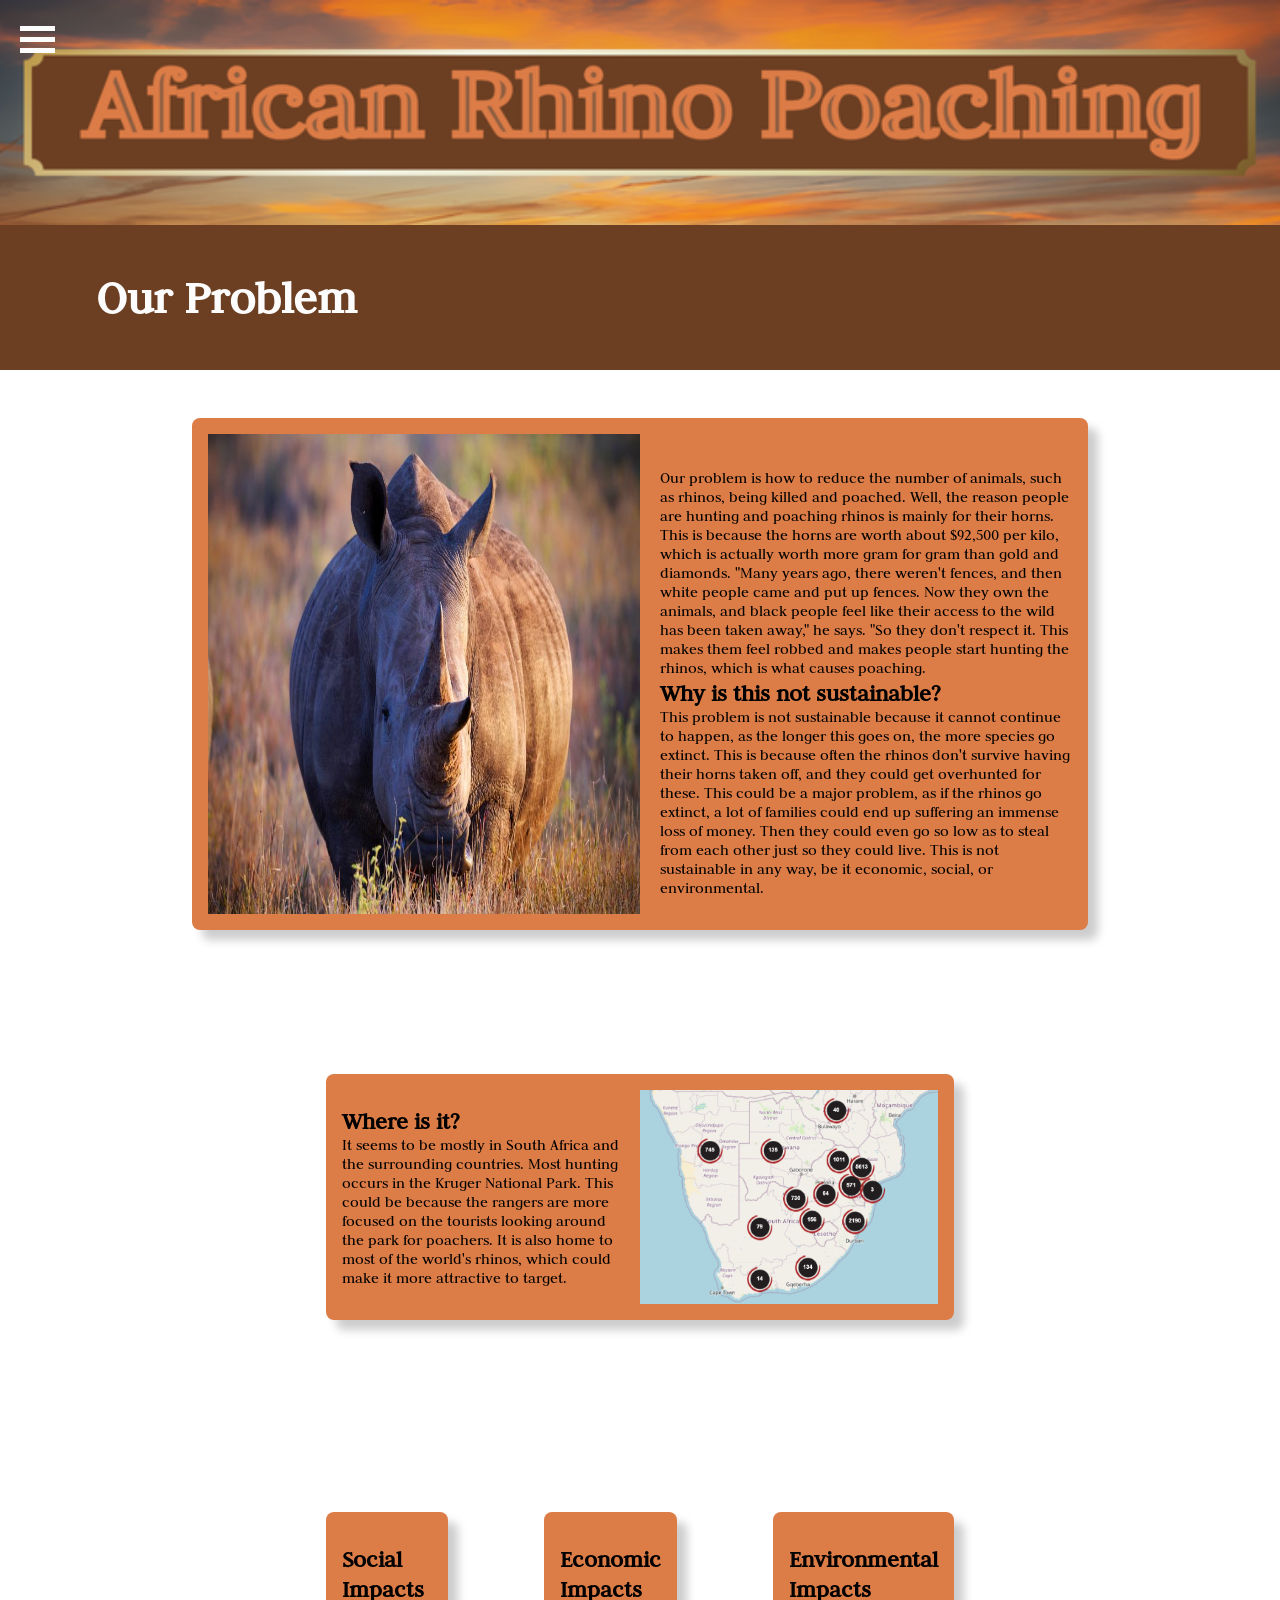
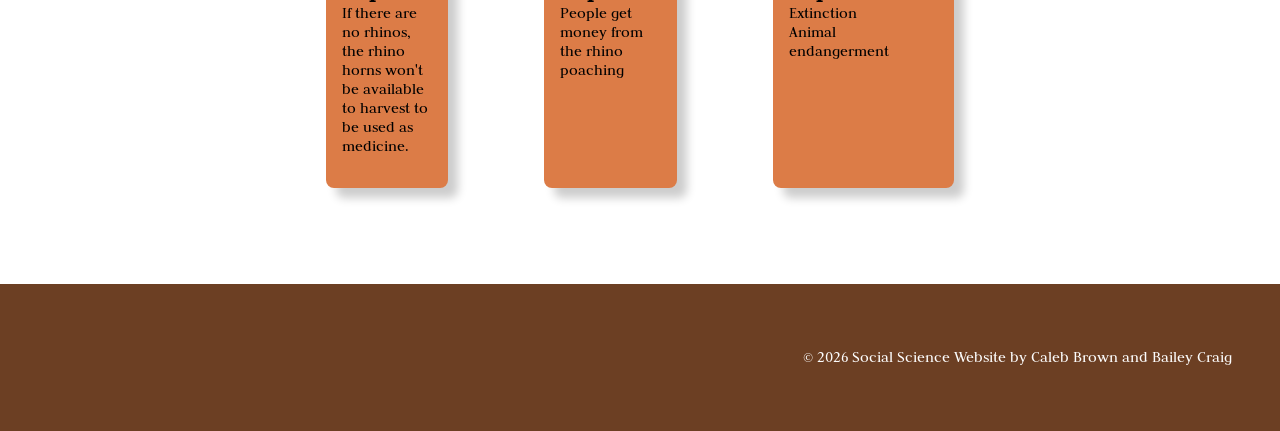
<file: index.html>
<!DOCTYPE html>
<html lang="en">

<head>
    <meta name="viewport" content="width=device-width, initial-scale=1">
    <meta charset="UTF-8">
    <link rel="stylesheet" href="style.css">
    <title>My Showcase Website</title>
</head>
<body>
<div class="container" onclick="toggleNav(this)">
  <div class="bar1"></div>
  <div class="bar2"></div>
  <div class="bar3"></div>
</div>

<script>
function toggleNav(x) {
  const sidenav = document.getElementById("mySidenav");
  if (sidenav.style.width === "250px") {
    sidenav.style.width = "0";
  } else {
    sidenav.style.width = "250px";
  }
  x.classList.toggle("change");
}
</script>

<div id="mySidenav" class="sidenav">
  <a href="index.html">Our Problem</a>
  <a href="perspectives.html">Perspectives</a>
  <a href="solution.html">Our Solution</a>
  <a href="cons.html">Consequences</a>
  <a href="bibliography.html">Bibliography</a>
</div>

    <section class="hero">
        <div class="hero-text"></div>
    </section>

    <section class="topic">
        <div class="topic-title">
            <h1>Our Problem</h1>
        </div>
        <div class="problem-content">
            <div class="problem-card">
                <img src="images/white_rhino.jpg" alt="Rhino Picture">
                <p> <br> Our problem is how to reduce the number of animals, such as rhinos, being killed and poached. Well, the reason people are hunting and poaching rhinos is mainly for their horns. This is because the horns are worth about $92,500 per kilo, which is actually worth more gram for gram than gold and diamonds. "Many years ago, there weren't fences, and then white people came and put up fences. Now they own the animals, and black people feel like their access to the wild has been taken away," he says. "So they don't respect it. This makes them feel robbed and makes people start hunting the rhinos, which is what causes poaching. <br>
                <span>Why is this not sustainable?</span><br>This problem is not sustainable because it cannot continue to happen, as the longer this goes on, the more species go extinct. This is because often the rhinos don't survive having their horns taken off, and they could get overhunted for these. This could be a major problem, as if the rhinos go extinct, a lot of families could end up suffering an immense loss of money.  Then they could even go so low as to steal from each other just so they could live. This is not sustainable in any way, be it economic, social, or environmental.
            </p>
        </div>
        <div class="problem-content">
            <div class="problem-card">
                <p><span>Where is it?</span><br> It seems to be mostly in South Africa and the surrounding countries. Most hunting occurs in the Kruger National Park. This could be because the rangers are more focused on the tourists looking around the park for poachers. It is also home to most of the world's rhinos, which could make it more attractive to target.<br> 
                </p>
                <img src="images/map.png" alt="Map of Rhino Poaching Hotspots">
            </div>
        </div>
        <div class ="topic-content">
            <div class="topic-card">
                <p><span>Social Impacts</span> <br>If there are no rhinos, the rhino horns won't be available to harvest to be used as medicine.</p>
            </div>
            <div class="topic-card">
                <p><span>Economic Impacts</span><br> People get money from the rhino poaching
</p>
            </div>
            <div class="topic-card">
                <p><span>Environmental Impacts</span> <br>Extinction<br>Animal endangerment</p>
            </div>
        </div>
    </section>

    <footer class="footer">
        <p>&copy; 2026 Social Science Website by Caleb Brown and Bailey Craig</p>
    </footer>

</body>
</html>
</file>
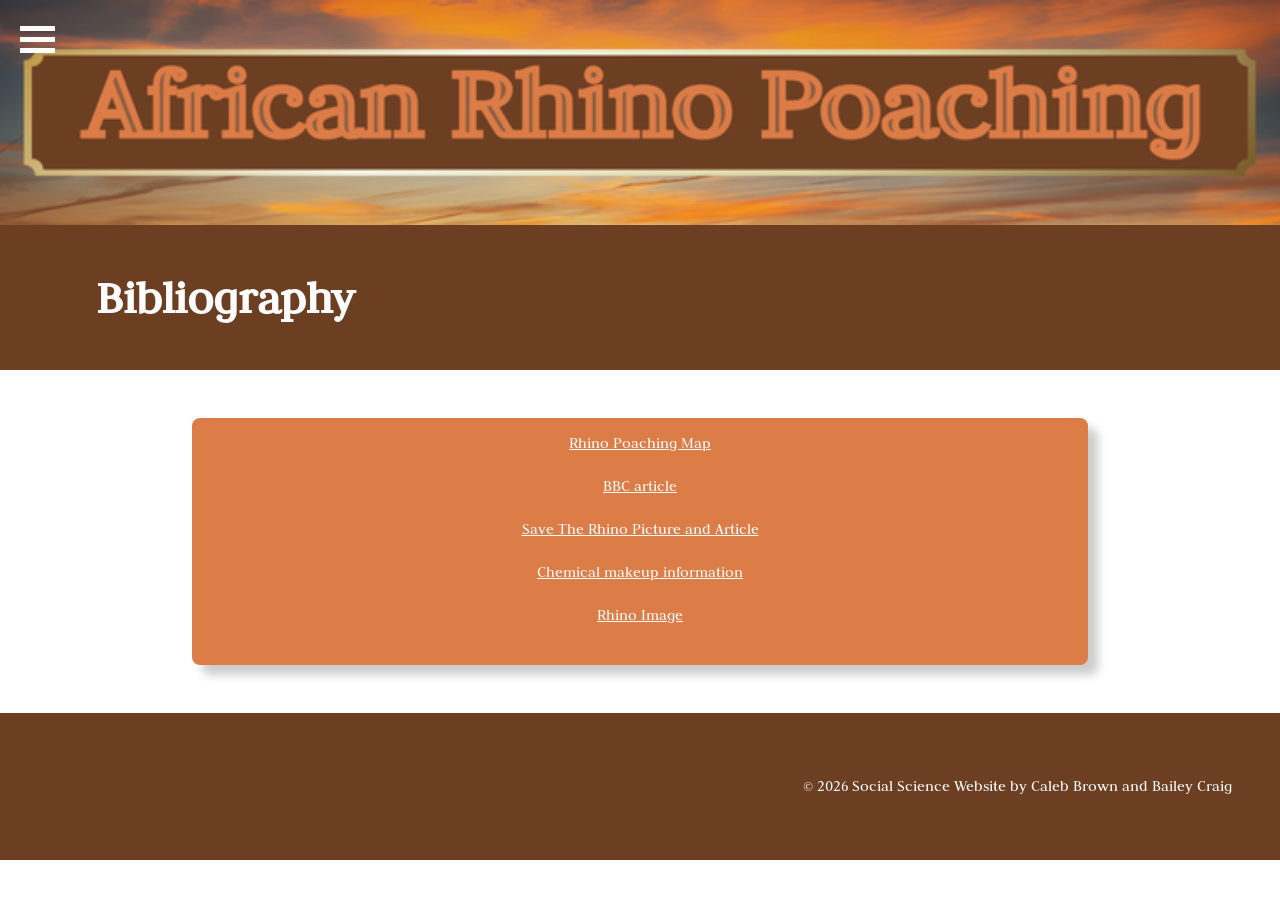
<file: bibliography.html>
<!DOCTYPE html>
<html lang="en">

<head>
    <meta name="viewport" content="width=device-width, initial-scale=1">
    <meta charset="UTF-8">
    <link rel="stylesheet" href="style.css">
    <title>My Showcase Website</title>
</head>
<body>
<div class="container" onclick="toggleNav(this)">
  <div class="bar1"></div>
  <div class="bar2"></div>
  <div class="bar3"></div>
</div>

<script>
function toggleNav(x) {
  const sidenav = document.getElementById("mySidenav");
  if (sidenav.style.width === "250px") {
    sidenav.style.width = "0";
  } else {
    sidenav.style.width = "250px";
  }
  x.classList.toggle("change");
}
</script>

<div id="mySidenav" class="sidenav">
  <a href="index.html">Our Problem</a>
  <a href="perspectives.html">Perspectives</a>
  <a href="solution.html">Our Solution</a>
  <a href="cons.html">Consequences</a>
  <a href="bibliography.html">Bibliography</a>
</div>

    <section class="hero">
        <div class="hero-text"></div>
    </section>

    <section class="topic">
        <div class="topic-title">
            <h1>Bibliography</h1>
        </div>
        <div class="bib-content">
            <div class="bib-card">
            <a href="https://oxpeckers.org/poach-tracker-map/" target="_blank">Rhino Poaching Map</a><br>
            <a href="https://www.bbc.com/news/magazine-32151983" target="_blank">BBC article</a><br>
            <a href="https://www.savetherhino.org/our-work/protecting-rhinos/what-is-rhino-horn-made-of/" target="_blank">Save The Rhino Picture and Article</a><br>
            <a href="https://pmc.ncbi.nlm.nih.gov/articles/PMC8052392/#:~:text=Introduction,self%2Dassemble%20and%20form%20polymers" target="_blank">Chemical makeup information</a><br>
            <a href="https://www.wwf.org.uk/learn/wildlife/african-rhinos" target="_blank">Rhino Image</a> <br>
        </div>
    </section>

    <footer class="footer">
        <p>&copy; 2026 Social Science Website by Caleb Brown and Bailey Craig</p>
    </footer>

</body>
</html>
</file>
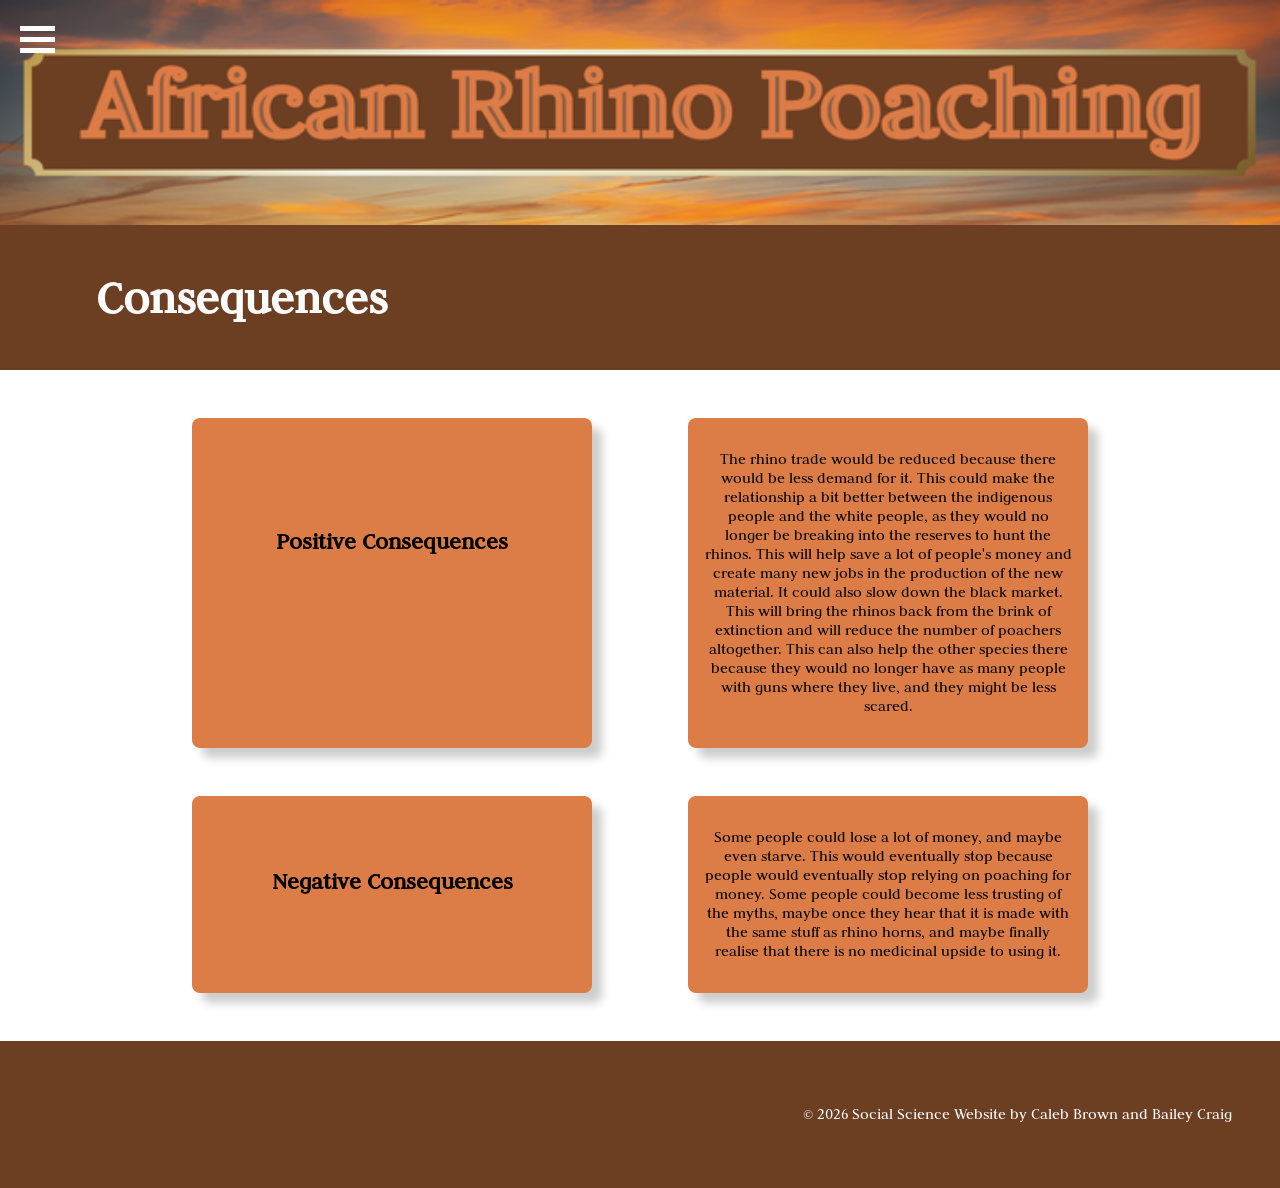
<file: cons.html>
<!DOCTYPE html>
<html lang="en">

<head>
    <meta name="viewport" content="width=device-width, initial-scale=1">
    <meta charset="UTF-8">
    <link rel="stylesheet" href="style.css">
    <title>My Showcase Website</title>
</head>
<body>
<div class="container" onclick="toggleNav(this)">
  <div class="bar1"></div>
  <div class="bar2"></div>
  <div class="bar3"></div>
</div>

<script>
function toggleNav(x) {
  const sidenav = document.getElementById("mySidenav");
  if (sidenav.style.width === "250px") {
    sidenav.style.width = "0";
  } else {
    sidenav.style.width = "250px";
  }
  x.classList.toggle("change");
}
</script>

<div id="mySidenav" class="sidenav">
  <a href="index.html">Our Problem</a>
  <a href="perspectives.html">Perspectives</a>
  <a href="solution.html">Our Solution</a>
  <a href="cons.html">Consequences</a>
  <a href="bibliography.html">Bibliography</a>
</div>

    <section class="hero">
        <div class="hero-text"></div>
    </section>

    <section class="topic">
        <div class="topic-title">
            <h1>Consequences</h1>
        </div>
        <div class="perspectives-content">
            <div class="perspectives-card">

                <p><br><br><br><br><span>Positive Consequences</span>
            </p>
            </div>
            <div class="perspectives-card">
                <p>The rhino trade would be reduced because there would be less demand for it. This could make the relationship a bit better between the indigenous people and the white people, as they would no longer be breaking into the reserves to hunt the rhinos. This will help save a lot of people's money and create many new jobs in the production of the new material. It could also slow down the black market.  This will bring the rhinos back from the brink of extinction and will reduce the number of poachers altogether. This can also help the other species there because they would no longer have as many people with guns where they live, and they might be less scared.
            </p>
            </div>
        </div>
         <div class="perspectives-content">
            <div class="perspectives-card">

                <p><br><br><span>Negative Consequences</span>
            </p>
            </div>
            <div class="perspectives-card">
                <p>Some people could lose a lot of money, and maybe even starve. This would eventually stop because people would eventually stop relying on poaching for money. Some people could become less trusting of the myths, maybe once they hear that it is made with the same stuff as rhino horns, and maybe finally realise that there is no medicinal upside to using it. 

            </p>
            </div>
    </section>

    <footer class="footer">
        <p>&copy; 2026 Social Science Website by Caleb Brown and Bailey Craig</p>
    </footer>

</body>
</html>
</file>
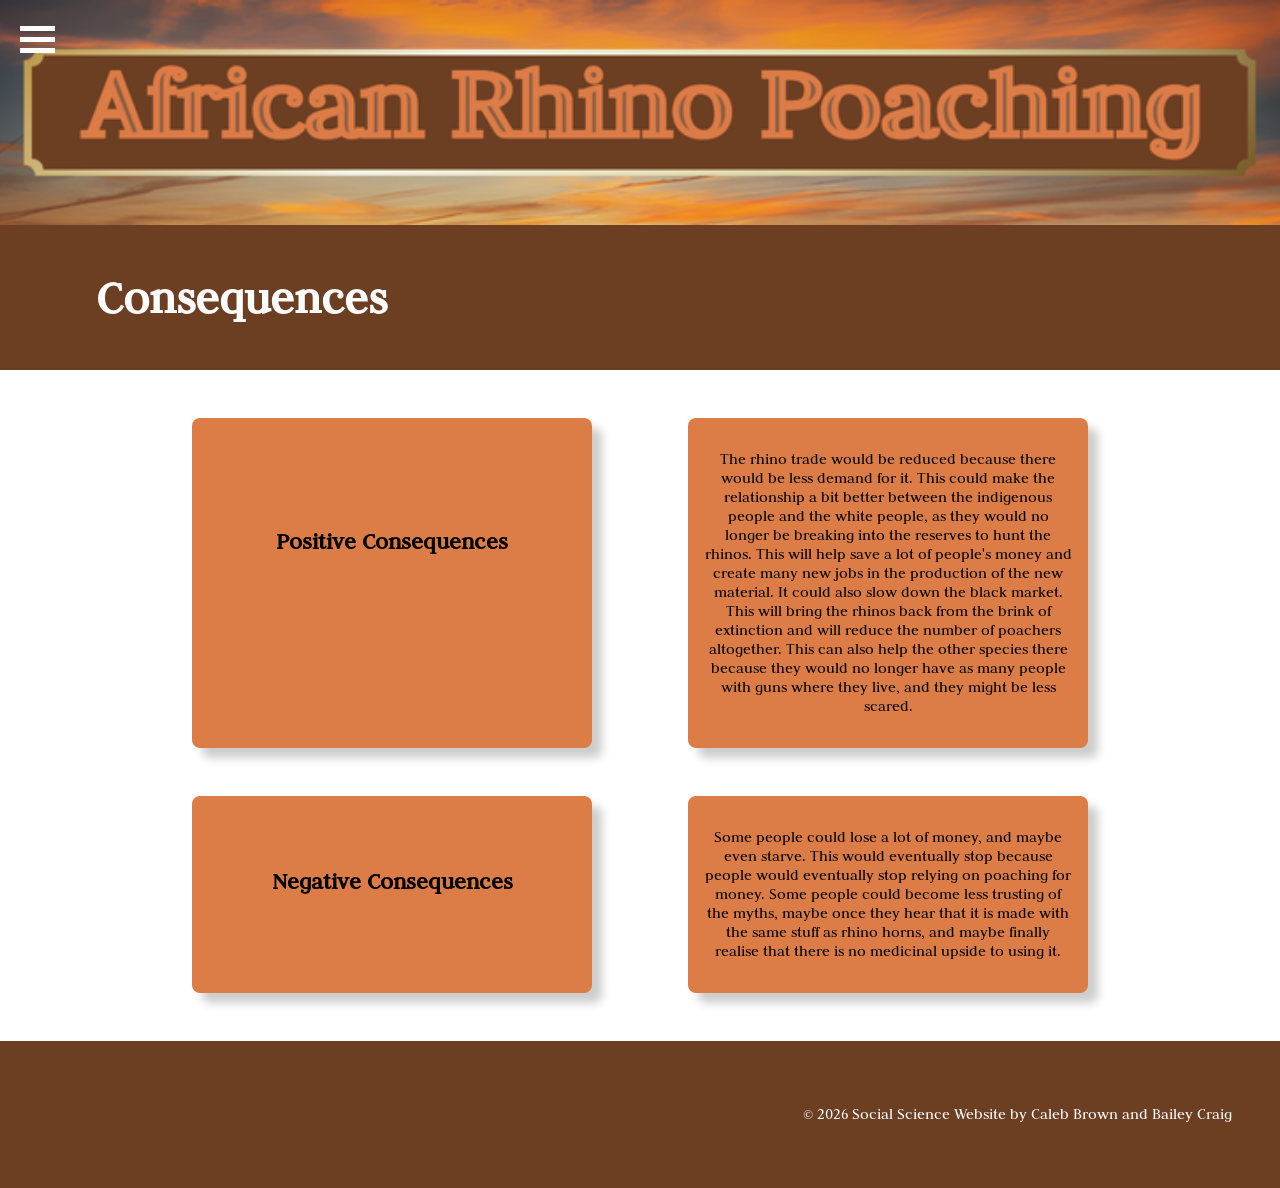
<file: Consequences.html>
<!DOCTYPE html>
<html lang="en">

<head>
    <meta name="viewport" content="width=device-width, initial-scale=1">
    <meta charset="UTF-8">
    <link rel="stylesheet" href="style.css">
    <title>My Showcase Website</title>
</head>
<body>
<div class="container" onclick="toggleNav(this)">
  <div class="bar1"></div>
  <div class="bar2"></div>
  <div class="bar3"></div>
</div>

<script>
function toggleNav(x) {
  const sidenav = document.getElementById("mySidenav");
  if (sidenav.style.width === "250px") {
    sidenav.style.width = "0";
  } else {
    sidenav.style.width = "250px";
  }
  x.classList.toggle("change");
}
</script>

<div id="mySidenav" class="sidenav">
  <a href="index.html">Our Problem</a>
  <a href="perspectives.html">Perspectives</a>
  <a href="solution.html">Our Solution</a>
  <a href="Consequences.html">Consequences</a>
  <a href="bibliography.html">Bibliography</a>
</div>

    <section class="hero">
        <div class="hero-text"></div>
    </section>

    <section class="topic">
        <div class="topic-title">
            <h1>Consequences</h1>
        </div>
        <div class="perspectives-content">
            <div class="perspectives-card">

                <p><br><br><br><br><span>Positive Consequences</span>
            </p>
            </div>
            <div class="perspectives-card">
                <p>The rhino trade would be reduced because there would be less demand for it. This could make the relationship a bit better between the indigenous people and the white people, as they would no longer be breaking into the reserves to hunt the rhinos. This will help save a lot of people's money and create many new jobs in the production of the new material. It could also slow down the black market.  This will bring the rhinos back from the brink of extinction and will reduce the number of poachers altogether. This can also help the other species there because they would no longer have as many people with guns where they live, and they might be less scared.
            </p>
            </div>
        </div>
         <div class="perspectives-content">
            <div class="perspectives-card">

                <p><br><br><span>Negative Consequences</span>
            </p>
            </div>
            <div class="perspectives-card">
                <p>Some people could lose a lot of money, and maybe even starve. This would eventually stop because people would eventually stop relying on poaching for money. Some people could become less trusting of the myths, maybe once they hear that it is made with the same stuff as rhino horns, and maybe finally realise that there is no medicinal upside to using it. 

            </p>
            </div>
    </section>

    <footer class="footer">
        <p>&copy; 2026 Social Science Website by Caleb Brown and Bailey Craig</p>
    </footer>

</body>
</html>
</file>
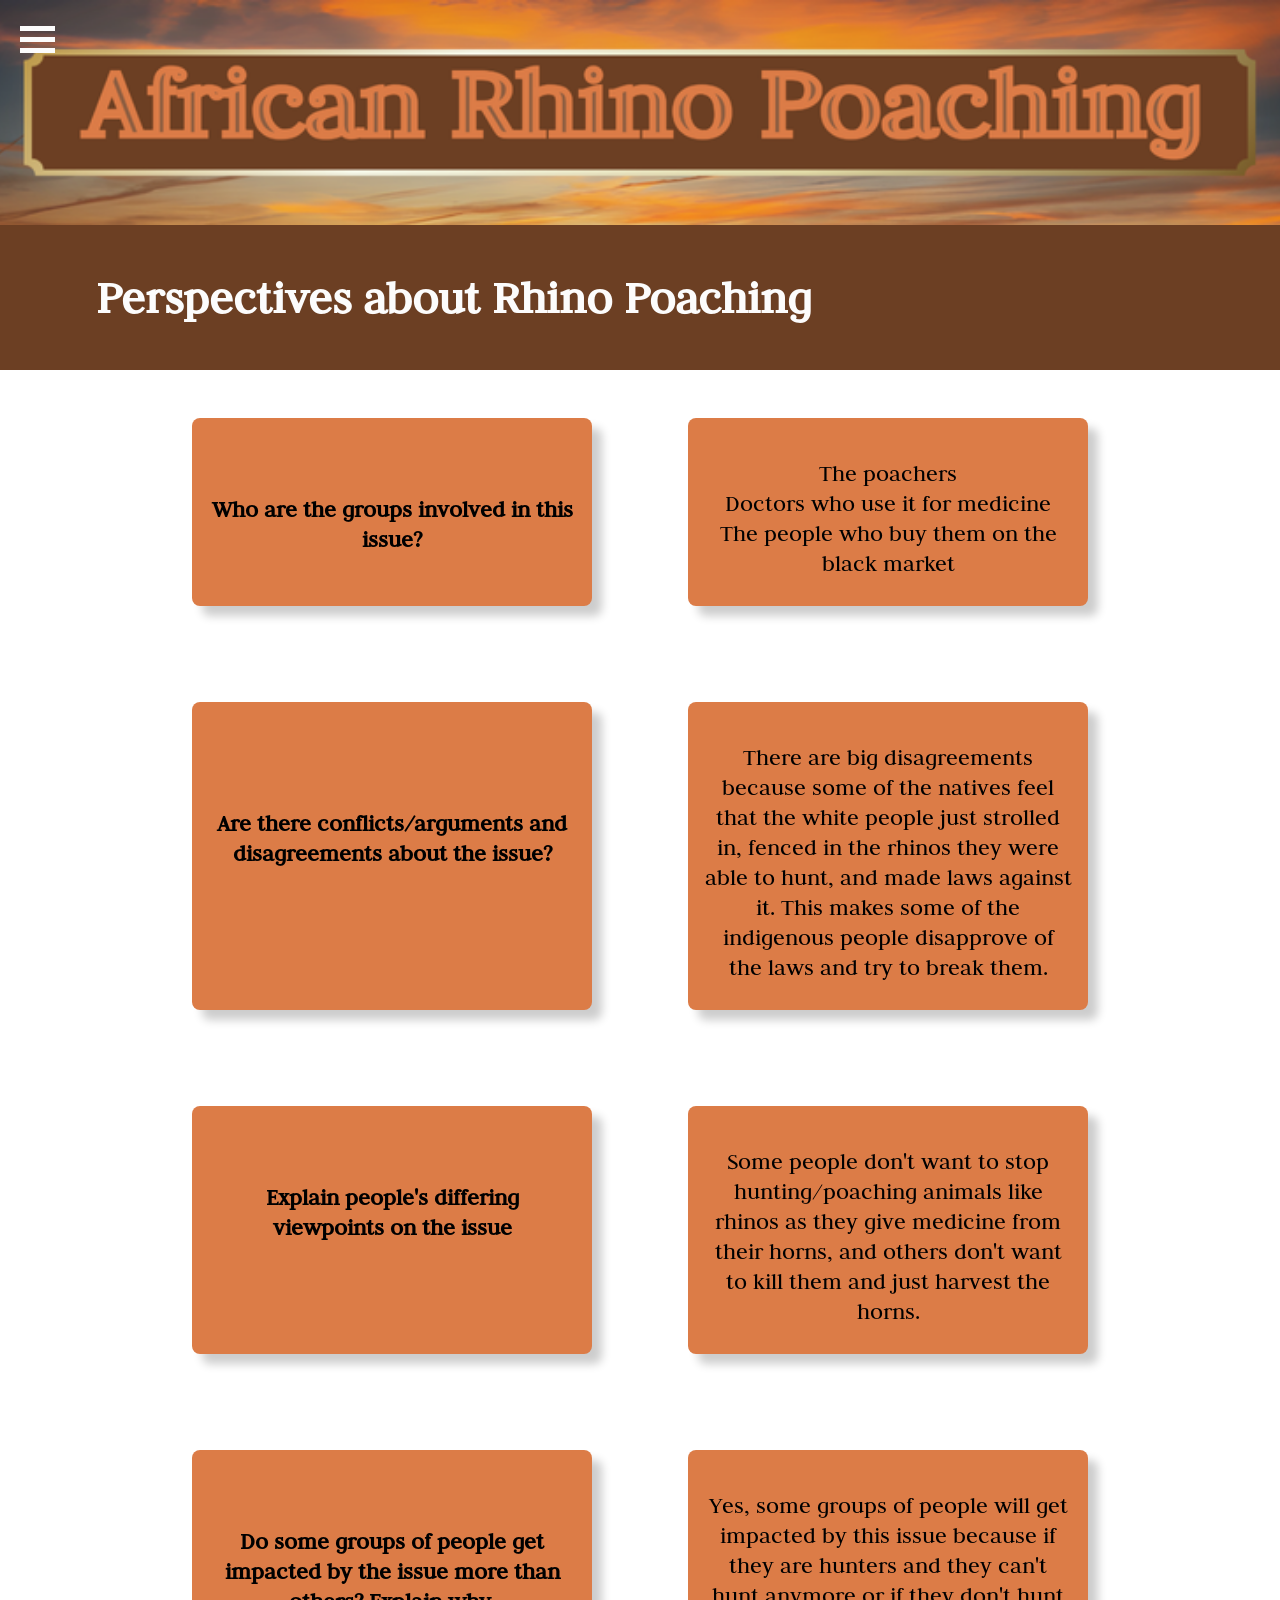
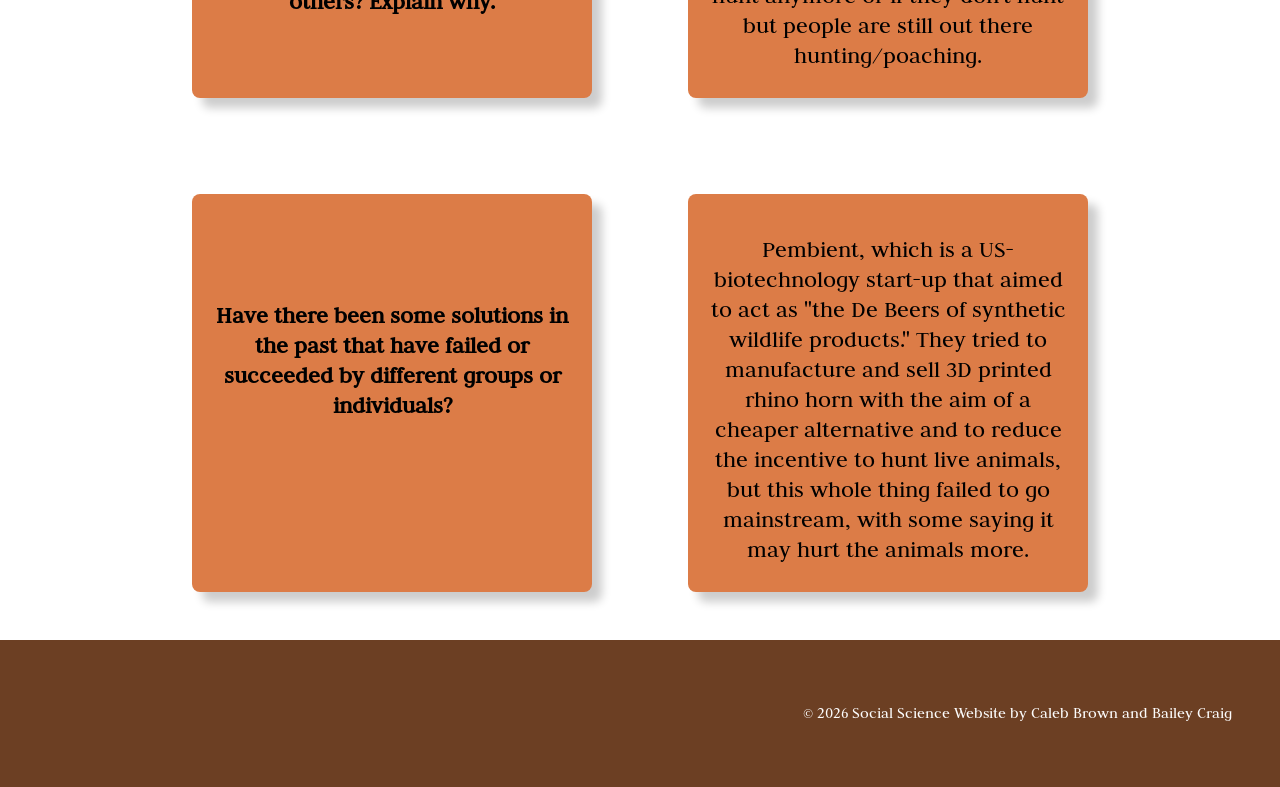
<file: perspectives.html>
<!DOCTYPE html>
<html lang="en">

<head>
    <meta name="viewport" content="width=device-width, initial-scale=1">
    <meta charset="UTF-8">
    <link rel="stylesheet" href="style.css">
    <title>My Showcase Website</title>
</head>
<body>
<div class="container" onclick="toggleNav(this)">
  <div class="bar1"></div>
  <div class="bar2"></div>
  <div class="bar3"></div>
</div>

<script>
function toggleNav(x) {
  const sidenav = document.getElementById("mySidenav");
  if (sidenav.style.width === "250px") {
    sidenav.style.width = "0";
  } else {
    sidenav.style.width = "250px";
  }
  x.classList.toggle("change");
}
</script>

<div id="mySidenav" class="sidenav">
  <a href="index.html">Our Problem</a>
  <a href="perspectives.html">Perspectives</a>
  <a href="solution.html">Our Solution</a>
  <a href="cons.html">Consequences</a>
  <a href="bibliography.html">Bibliography</a>
</div>

    <section class="hero">
        <div class="hero-text"></div>
    </section>

    <section class="topic">
        <div class="topic-title">
            <h1>Perspectives about Rhino Poaching</h1>
        </div>
        <div class="perspectives-content">
            <div class="perspectives-card">
                <b class="perspectives-card-text"><br><br>Who are the groups involved in this issue?</b>
            </div>
            <div class="perspectives-card">
                <p class="perspectives-card-text">The poachers<br>Doctors who use it for medicine<br>The people who buy them on the black market</p>
            </div>
            <div class="perspectives-card">
                <b class="perspectives-card-text"><br><br><br>Are there conflicts/arguments and disagreements about the issue?</b>
            </div>
            <div class="perspectives-card">
                <p class="perspectives-card-text">There are big disagreements because some of the natives feel that the white people just strolled in, fenced in the rhinos they were able to hunt, and made laws against it. This makes some of the indigenous people disapprove of the laws and try to break them.</p>
            </div>
            <div class="perspectives-card">
                <b class="perspectives-card-text"><br><br>Explain people's differing viewpoints on the issue</b>
            </div>
            <div class="perspectives-card">
                <p class="perspectives-card-text">Some people don't want to stop hunting/poaching animals like rhinos as they give medicine from their horns, and others don't want to kill them and just harvest the horns.</p>
            </div>
            <div class="perspectives-card">
                <b class="perspectives-card-text"><br><br>Do some groups of people get impacted by the issue more than others? Explain why.</b>
            </div>
            <div class="perspectives-card">
                <p class="perspectives-card-text">Yes, some groups of people will get impacted by this issue because if they are hunters and they can't hunt anymore or if they don't hunt but people are still out there hunting/poaching.</p>
            </div>
            <div class="perspectives-card">
                <b class="perspectives-card-text"><br><br><br>Have there been some solutions in the past that have failed or succeeded by different groups or individuals?</b>
            </div>
            <div class="perspectives-card">
                <p class="perspectives-card-text">Pembient, which is a US-biotechnology start-up that aimed to act as "the De Beers of synthetic wildlife products." They tried to manufacture and sell 3D printed rhino horn with the aim of a cheaper alternative and to reduce the incentive to hunt live animals, but this whole thing failed to go mainstream, with some saying it may hurt the animals more. </p>
            </div>
        </div>
    </section>

    <footer class="footer">
        <p>&copy; 2026 Social Science Website by Caleb Brown and Bailey Craig</p>
    </footer>

</body>
</html>
</file>
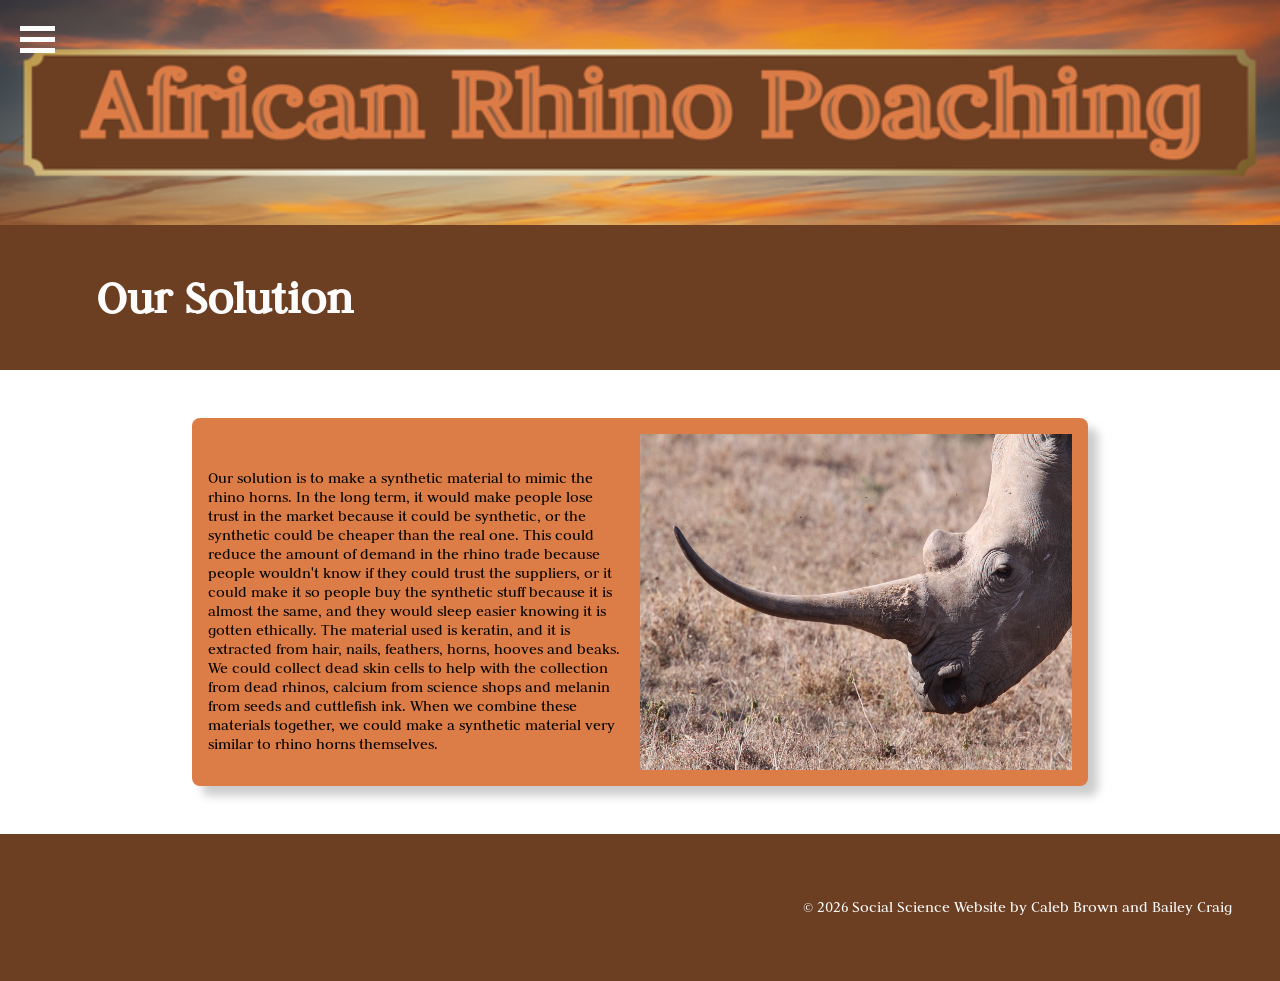
<file: solution.html>
<!DOCTYPE html>
<html lang="en">

<head>
    <meta name="viewport" content="width=device-width, initial-scale=1">
    <meta charset="UTF-8">
    <link rel="stylesheet" href="style.css">
    <title>My Showcase Website</title>
</head>
<body>
<div class="container" onclick="toggleNav(this)">
  <div class="bar1"></div>
  <div class="bar2"></div>
  <div class="bar3"></div>
</div>

<script>
function toggleNav(x) {
  const sidenav = document.getElementById("mySidenav");
  if (sidenav.style.width === "250px") {
    sidenav.style.width = "0";
  } else {
    sidenav.style.width = "250px";
  }
  x.classList.toggle("change");
}
</script>

<div id="mySidenav" class="sidenav">
  <a href="index.html">Our Problem</a>
  <a href="perspectives.html">Perspectives</a>
  <a href="solution.html">Our Solution</a>
  <a href="cons.html">Consequences</a>
  <a href="bibliography.html">Bibliography</a>
</div>

    <section class="hero">
        <div class="hero-text"></div>
    </section>

    <section class="topic">
        <div class="topic-title">
            <h1>Our Solution</h1>
        </div>
        <div class="problem-content">
            <div class="problem-card">

                <p><br>Our solution is to make a synthetic material to mimic the rhino horns. In the long term, it would make people lose trust in the market because it could be synthetic, or the synthetic could be cheaper than the real one. This could reduce the amount of demand in the rhino trade because people wouldn't know if they could trust the suppliers, or it could make it so people buy the synthetic stuff because it is almost the same, and they would sleep easier knowing it is gotten ethically. The material used is keratin, and it is extracted from hair, nails, feathers, horns, hooves and beaks. We could collect dead skin cells to help with the collection from dead rhinos, calcium from science shops and melanin from seeds and cuttlefish ink. When we combine these materials together, we could make a synthetic material very similar to rhino horns themselves.
<br>

            </p>
            <img src="images/RhinoHornPic.png" alt="Rhino Horn Picture">
        </div>
    </section>

    <footer class="footer">
        <p>&copy; 2026 Social Science Website by Caleb Brown and Bailey Craig</p>
    </footer>

</body>
</html>
</file>
<file: style.css>
/* --- 1. Custom Font Definitions --- */

@font-face {
  font-family: 'TrajanProCustom';
  src: url('./fonts/Trajan Pro Regular.ttf') format('truetype');
  font-weight: normal;
  font-style: normal;
  font-display: swap;
}

@font-face {
  font-family: 'LEVIBRUSH';
  src: url('./fonts/LEVIBRUSH.TTF') format('truetype');
  font-weight: normal;
  font-style: normal;
  font-display: swap;
}

@font-face {
  font-family: 'Savannah';
  src: url('./fonts/Savannah.otf') format('opentype');
  font-weight: normal;
  font-style: normal;
  font-display: swap;
}

@font-face {
  font-family: 'Judson';
  src: url('./fonts/Judson-Regular.otf') format('opentype');
  font-weight: normal;
  font-style: normal;
  font-display: swap;
}


body,
html {
    margin: 0;
    padding: 0;
    height: 100%;
    font-family: "Judson", serif;
    box-sizing: border-box;
}
span {
    font-weight: bold;
    font-size: 1.5em;
}
img {
    width: 50%;
    image-rendering: auto;
}
b {
    font-size: 1.5em;
    text-align: center;
    font-weight: bold;
}
a {                
  display: block; 
  margin-bottom: 5px;
  color: rgb(252, 252, 252);
}
.hero {
    background-image: url('images/HeaderSocial.png');
    height: 25vh;
    background-size: cover;
    background-position: center;
    display: flex;
    justify-content: center;
    align-items: center;
    color: white;
    text-align: center;
    position: relative;
}

.hero-text {
    font-size: 4em;
    font-weight: bold;
}


.topic-title {
    font-weight: normal; 
    color: rgb(252, 252, 252);
    font-size: 2em;
    padding: 0.1em 3em;
    background-color: rgb(108, 63, 35);
}

.topic-content {
    display: grid;
    grid-template-columns: repeat(3, 1fr);
    gap: 6em;
    width: 70%;
    margin: 3em auto;
    font-family: 'Judson', serif;
}
.problem-content {
    display: grid;
    grid-template-columns: repeat(1, 1fr);
    gap: 6em;
    width: 70%;
    margin: 3em auto;
    font-family: 'Judson', serif;
    align-items: center; /* Vertically centers children */
  justify-content: center;
    
}
.problem-card {
    background-color: #dc7c47;
    color: black;
    padding: 1em;
    border-radius: 0.5em;
    box-shadow: 10px 10px 10px rgba(0, 0, 0, 0.2);
    display: flex;
    gap: 20px;
    width: fit-content;
    
}

.problem-card-text {
    font-size: 1.5em;
    margin-bottom: 0.5em;
    text-align: center;

}
.bib-content {
    display: grid;
    grid-template-columns: repeat(1, 1fr);
    gap: 6em;
    width: 70%;
    margin: 3em auto;
    font-family: 'Judson', serif;
    
}
.bib-card {
    background-color: #dc7c47;
    color: black;
    padding: 1em;
    border-radius: 0.5em;
    box-shadow: 10px 10px 10px rgba(0, 0, 0, 0.2);
    display: block;
    gap: 20px;
    justify-content: center; 
    align-items: center; 
    text-align: center;
}

.bib-card-text {
    font-size: 1.5em;
    margin-bottom: 0.5em;
    text-align: center;

}
.topic-card {
    background-color: #dc7c47;
    color: black;
    padding: 1em;
    border-radius: 0.5em;
    box-shadow: 10px 10px 10px rgba(0, 0, 0, 0.2);
}

.topic-card-text {
    font-size: 1.5em;
    margin-bottom: 0.5em;
    text-align: center;
}

.perspectives-content {
    display: grid;
    grid-template-columns: repeat(2, 1fr);
    gap: 6em;
    width: 70%;
    margin: 3em auto;
    font-family: 'Judson', serif;
    text-align: center;
}
.perspectives-card {
    background-color: #dc7c47;
    color: black;
    padding: 1em;
    border-radius: 0.5em;
    box-shadow: 10px 10px 10px rgba(0, 0, 0, 0.2);
    text-align: center;
}

.perspectives-card-text {
    font-size: 1.5em;
    margin-bottom: 0.5em;
    text-align: center;
}

.sidenav {
    height: 100%;
    width: 0;
    position: fixed;
    z-index: 2;
    top: 0;
    left: 0;
    background-color: #6c3f23;
    overflow-x: hidden;
    padding-top: 60px;
    transition: 0.5s;
    z-index: 2;
}

.sidenav a {
    padding: 8px 8px 8px 32px;
    text-decoration: none;
    font-size: 25px;
    color: #818181;
    display: block;
    transition: 0.3s;
    z-index: 2;
}

.sidenav a:hover { color: #f1f1f1; }


.footer {
    font-family: 'Judson', serif;
    background-color: rgb(108, 63, 35);
    color: #fcfcfc;
    text-align: right;
    padding: 3em 3em;
}

.container {
    position: absolute;
    top: 20px;
    left: 20px;
    z-index: 10;
    display: inline-block;
    cursor: pointer;
}

.bar1, .bar2, .bar3 {
    width: 35px;
    height: 5px;
    background-color: #fcfcfc;
    margin: 6px 0;
    transition: 0.4s;
    z-index: 1;
}

/* Animations */
.change .bar1 { transform: translate(0, 11px) rotate(-45deg); }
.change .bar2 { opacity: 0; }
.change .bar3 { transform: translate(0, -11px) rotate(45deg); }

@media screen and (max-height: 450px) {
    .sidenav { padding-top: 15px; }
    .sidenav a { font-size: 18px; }
}
</file>
